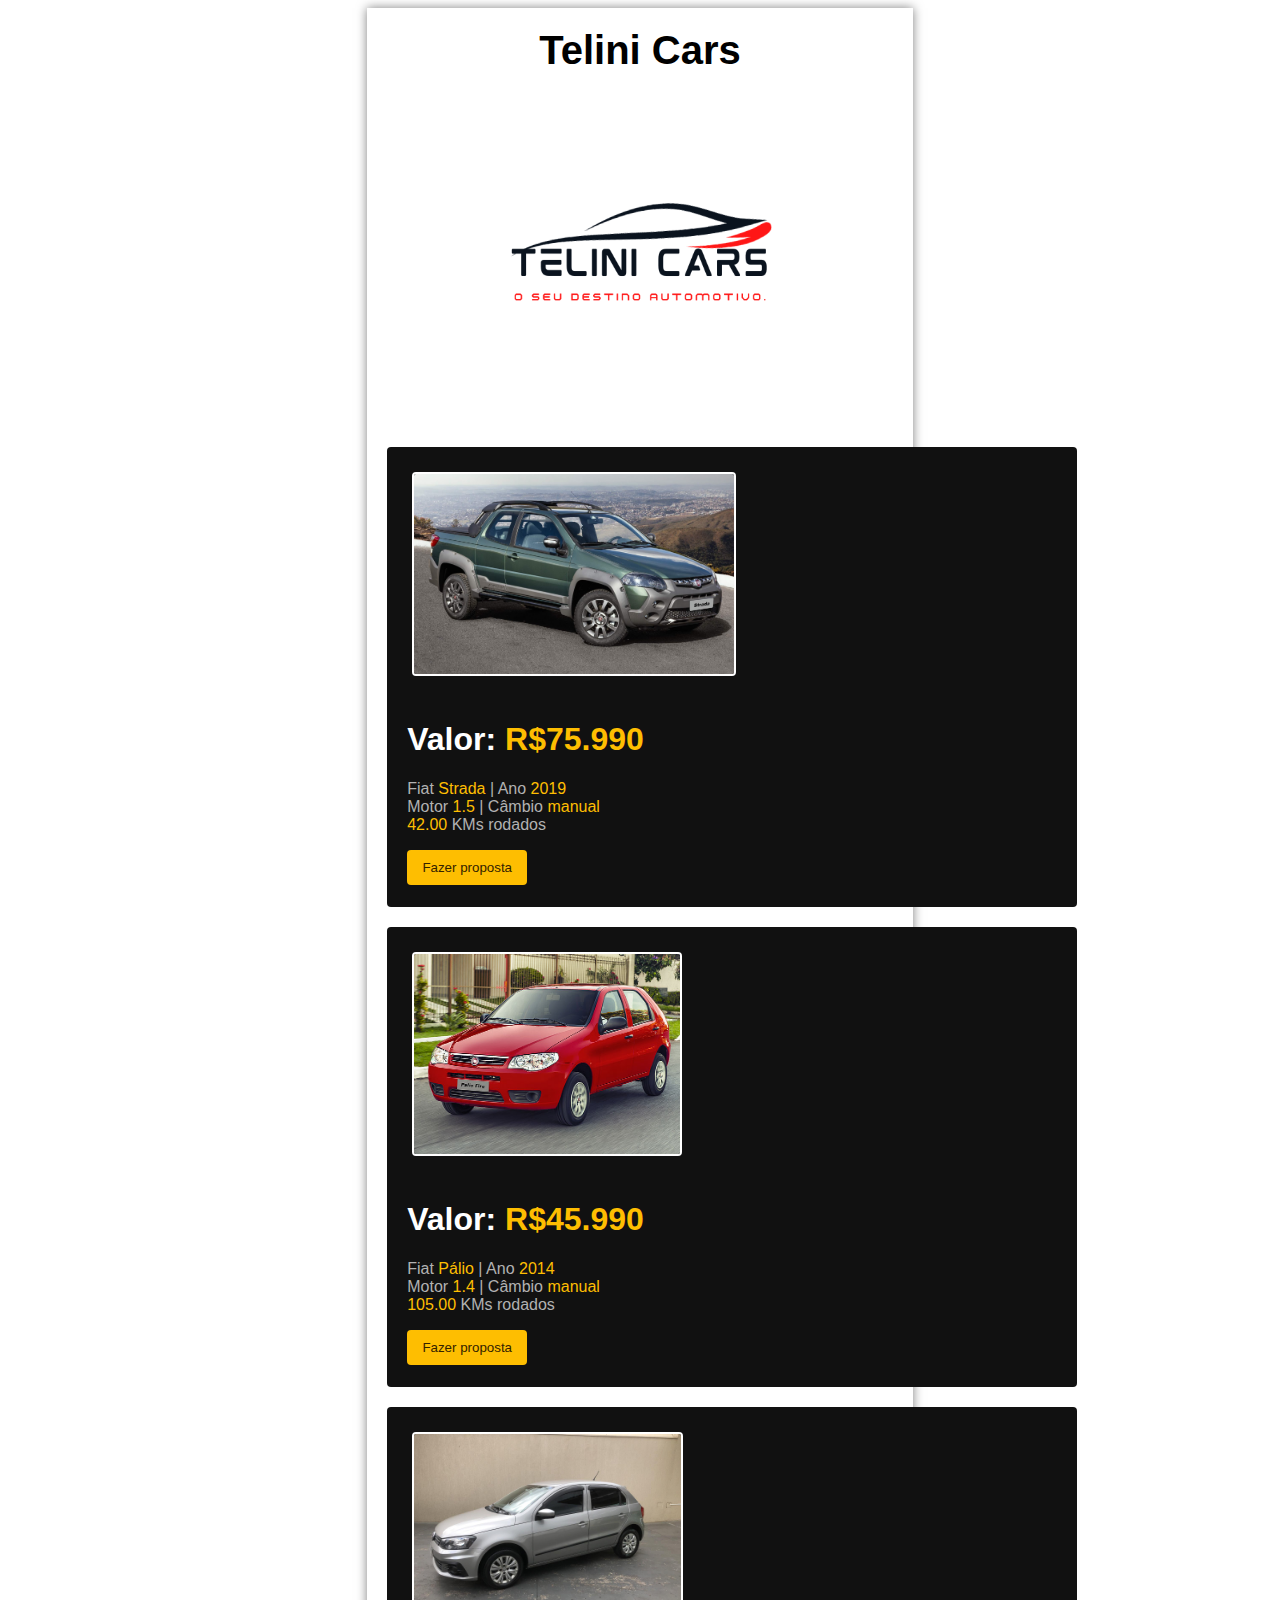
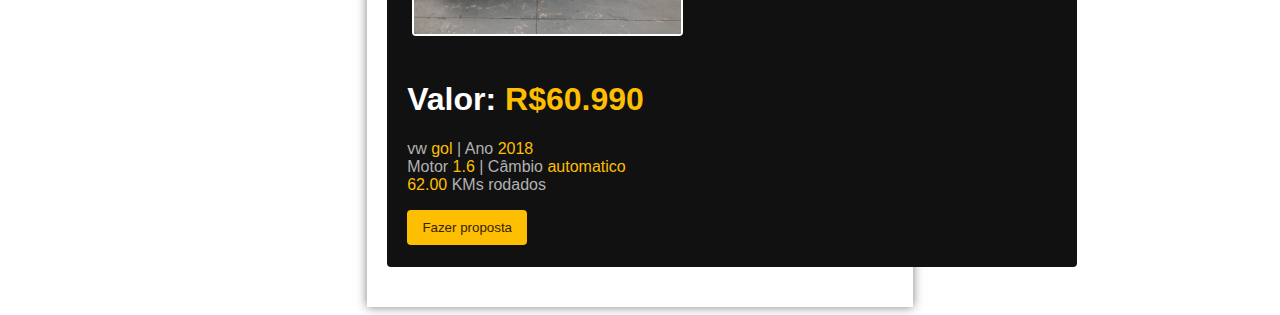
<file: ExercicosPratica/loja-carros - 02/index.html>
<!DOCTYPE html>
<html lang="en">
<head>
    <meta charset="UTF-8">
    <meta name="viewport" content="width=device-width, initial-scale=1.0">
    <title>Loja de carros</title>
    <link rel="stylesheet" href="style.css">
</head>
<body>
    <section>

        <h1 class="NomeLoja">Telini Cars</h1>
        <img id="idVisual" src="imgs/Minha logo.png" alt="logo da loja">
        <div>
            <img  src="imgs/Fiat-Strada-2019 .jpg" alt="Carro Strada">
            <h1>Valor: <span class="preco"> R$75.990</span></h2>
            <p> Fiat
                <span class="nomeCarro">Strada</span>
            | Ano
            <span class="ano">2019</span>
            <br>
            Motor
                <span class="motor">1.5</span>
            | Câmbio
            <span class="cambio">manual</span>
            <br>
            <span class="kmRodados">42.00</span>
            KMs rodados
            </p>
            <button>Fazer proposta</button>
        </div>
        <div>
            <img src="imgs/paliofire_large1_620x467.jpg" alt="Carro palio">
            <h1>Valor: <span class="preco"> R$45.990</span></h2>
            <p> Fiat
                <span class="nomeCarro">Pálio</span>
            | Ano
            <span class="ano">2014</span>
            <br>
            Motor
                <span class="motor">1.4</span>
            | Câmbio
            <span class="cambio">manual</span>
            <br>
            <span class="kmRodados">105.00</span>
            KMs rodados
            </p>
            <button>Fazer proposta</button>
        </div>
        <div>
            <img src="imgs/volkswagen-gol-2018-itu-f214c11b557097e3275b5f59d44fe4a1.jpg" alt="Carro gol">
            <h1>Valor: <span class="preco"> R$60.990</span></h2>
            <p> vw
                <span class="nomeCarro">gol</span>
            | Ano
            <span class="ano">2018</span>
            <br>
            Motor
                <span class="motor">1.6</span>
            | Câmbio
            <span class="cambio">automatico</span>
            <br>
            <span class="kmRodados">62.00</span>
            KMs rodados
            </p>
            <button>Fazer proposta</button>
        </div>
    </section>


</body>
</html>
</file>
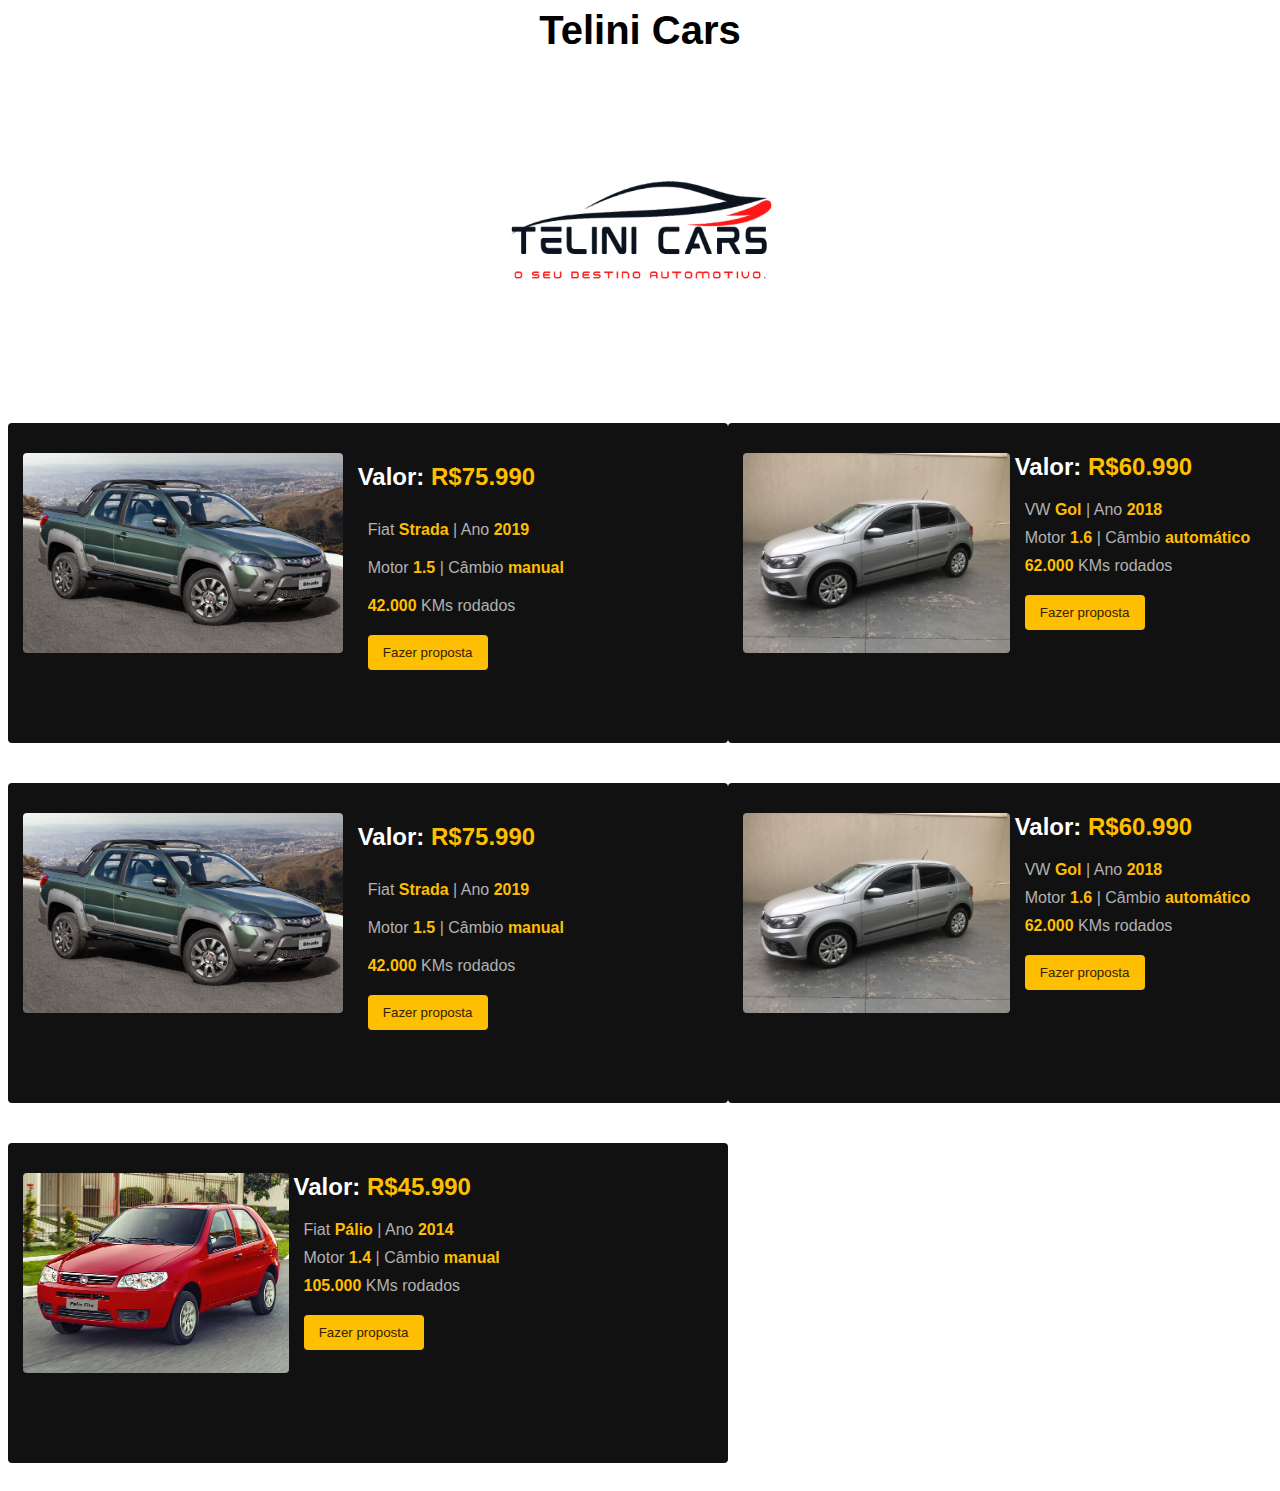
<file: ExercicosPratica/loja-carros - 03 concluido/index.html>
<!DOCTYPE html>
<html lang="en">
<head>
    <meta charset="UTF-8">
    <meta name="viewport" content="width=device-width, initial-scale=1.0">
    <title>loja-carros-3</title>
    <link rel="stylesheet" href="style.css">
</head>
<body>
    <h1 class="NomeLoja">Telini Cars</h1>
    <img id="idVisual" src="imgs/Minha logo.png" alt="logo da loja">
    <div class="grid">
        <div class="container">
            <img src="imgs/Fiat-Strada-2019 .jpg" alt="">
            <div class="info">
                <h2>Valor: <span>R$75.990</span></h2>
                <p>Fiat <span>Strada</span> | Ano <span>2019</span></p>
                <p>Motor <span>1.5</span> | Câmbio <span>manual</span></p>
                <p><span>42.000</span> KMs rodados</p>
                <button>Fazer proposta</button>
            </div>
        </div>

       

        <div class="container">
            <img src="imgs/volkswagen-gol-2018-itu-f214c11b557097e3275b5f59d44fe4a1.jpg" alt="VolksWagen Gol">
                    <div class="detalhes-carro">
                        <h2>Valor: <span>R$60.990</span></h2>
                        <p>VW <span>Gol</span> | Ano <span>2018</span></p>
                        <p>Motor <span>1.6</span> | Câmbio <span>automático</span></p>
                        <p><span>62.000</span> KMs rodados</p>
                        <button>Fazer proposta</button>
                    </div>
        </div>

        

        <div class="container">
            <img src="imgs/Fiat-Strada-2019 .jpg" alt="">
            <div class="info">
                <h2>Valor: <span>R$75.990</span></h2>
                <p>Fiat <span>Strada</span> | Ano <span>2019</span></p>
                <p>Motor <span>1.5</span> | Câmbio <span>manual</span></p>
                <p><span>42.000</span> KMs rodados</p>
                <button>Fazer proposta</button>
            </div>
        </div>

        <div class="container">
            <img src="imgs/volkswagen-gol-2018-itu-f214c11b557097e3275b5f59d44fe4a1.jpg" alt="VolksWagen Gol">
            <div class="detalhes-carro">
                <h2>Valor: <span>R$60.990</span></h2>
                <p>VW <span>Gol</span> | Ano <span>2018</span></p>
                <p>Motor <span>1.6</span> | Câmbio <span>automático</span></p>
                <p><span>62.000</span> KMs rodados</p>
                <button>Fazer proposta</button>
            </div>
            </div>

        <div class="container">
            <img src="imgs/paliofire_large1_620x467.jpg" alt="Fiat Palio">
            <div class="detalhes-carro">
                <h2>Valor: <span>R$45.990</span></h2>
                <p>Fiat <span>Pálio</span> | Ano <span>2014</span></p>
                <p>Motor <span>1.4</span> | Câmbio <span>manual</span></p>
                <p><span>105.000</span> KMs rodados</p>
                <button>Fazer proposta</button>
            </div>
        </div>
    </div>

        
    


</body>
</html>
</file>
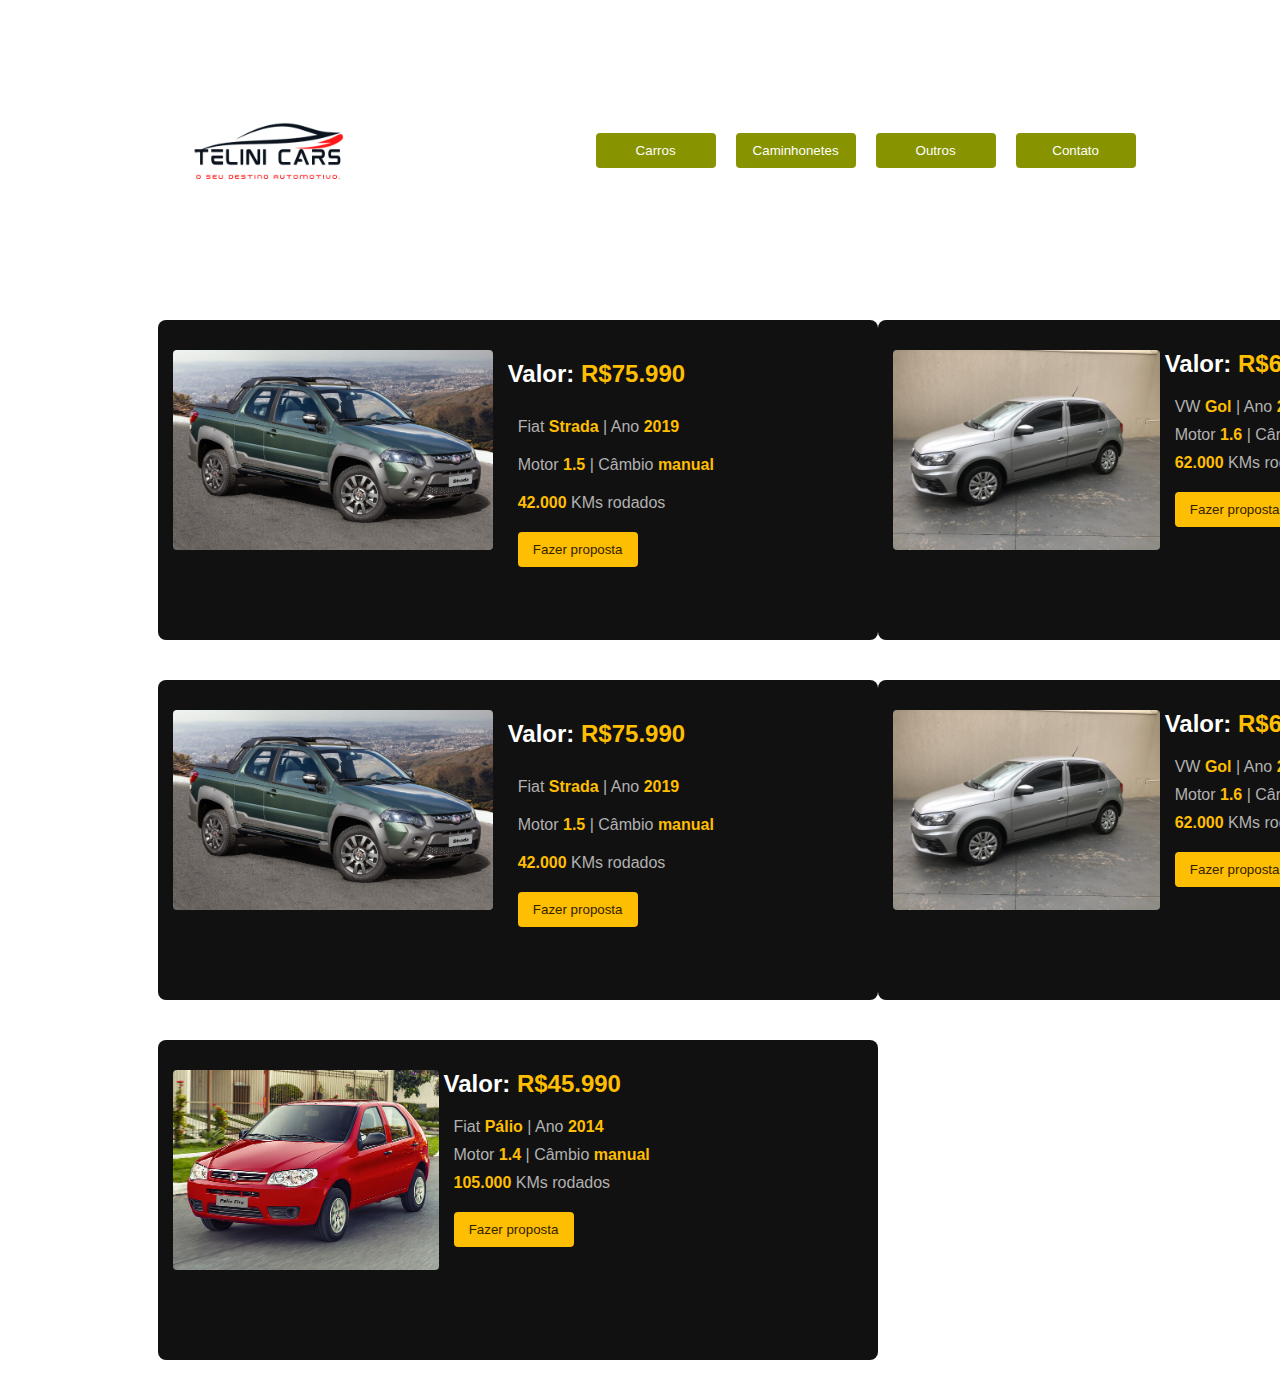
<file: ExercicosPratica/loja-carros - 04 concluido/index.html>
<!DOCTYPE html>
<html lang="en">
<head>
    <meta charset="UTF-8">
    <meta name="viewport" content="width=device-width, initial-scale=1.0">
    <title>loja-carros-4</title>
    <link rel="stylesheet" href="style.css">
</head>
</head>
<header>
    <div class="header-grid" >
        <img id="logo" src="imgs/Minha logo.png" alt="">
            <div class="nav-button">
                <button id="carros"> Carros</button>
                <button id="caminhonetes" > Caminhonetes</button>
                <button id="outros" > Outros</button>
                <button id="contatos" > Contato</button>
            </div>
    </div>
</header>
<body>
    <div class="grid">
        <div class="container">
            <img src="imgs/Fiat-Strada-2019 .jpg" alt="">
            <div class="info">
                <h2>Valor: <span>R$75.990</span></h2>
                <p>Fiat <span>Strada</span> | Ano <span>2019</span></p>
                <p>Motor <span>1.5</span> | Câmbio <span>manual</span></p>
                <p><span>42.000</span> KMs rodados</p>
                <button>Fazer proposta</button>
            </div>
        </div>

       

        <div class="container">
            <img src="imgs/volkswagen-gol-2018-itu-f214c11b557097e3275b5f59d44fe4a1.jpg" alt="VolksWagen Gol">
                    <div class="detalhes-carro">
                        <h2>Valor: <span>R$60.990</span></h2>
                        <p>VW <span>Gol</span> | Ano <span>2018</span></p>
                        <p>Motor <span>1.6</span> | Câmbio <span>automático</span></p>
                        <p><span>62.000</span> KMs rodados</p>
                        <button>Fazer proposta</button>
                    </div>
        </div>

        

        <div class="container">
            <img src="imgs/Fiat-Strada-2019 .jpg" alt="">
            <div class="info">
                <h2>Valor: <span>R$75.990</span></h2>
                <p>Fiat <span>Strada</span> | Ano <span>2019</span></p>
                <p>Motor <span>1.5</span> | Câmbio <span>manual</span></p>
                <p><span>42.000</span> KMs rodados</p>
                <button>Fazer proposta</button>
            </div>
        </div>

        <div class="container">
            <img src="imgs/volkswagen-gol-2018-itu-f214c11b557097e3275b5f59d44fe4a1.jpg" alt="VolksWagen Gol">
            <div class="detalhes-carro">
                <h2>Valor: <span>R$60.990</span></h2>
                <p>VW <span>Gol</span> | Ano <span>2018</span></p>
                <p>Motor <span>1.6</span> | Câmbio <span>automático</span></p>
                <p><span>62.000</span> KMs rodados</p>
                <button>Fazer proposta</button>
            </div>
            </div>

        <div class="container">
            <img src="imgs/paliofire_large1_620x467.jpg" alt="Fiat Palio">
            <div class="detalhes-carro">
                <h2>Valor: <span>R$45.990</span></h2>
                <p>Fiat <span>Pálio</span> | Ano <span>2014</span></p>
                <p>Motor <span>1.4</span> | Câmbio <span>manual</span></p>
                <p><span>105.000</span> KMs rodados</p>
                <button>Fazer proposta</button>
            </div>
        </div>
    </div>

        
    


</body>
</html>
</file>
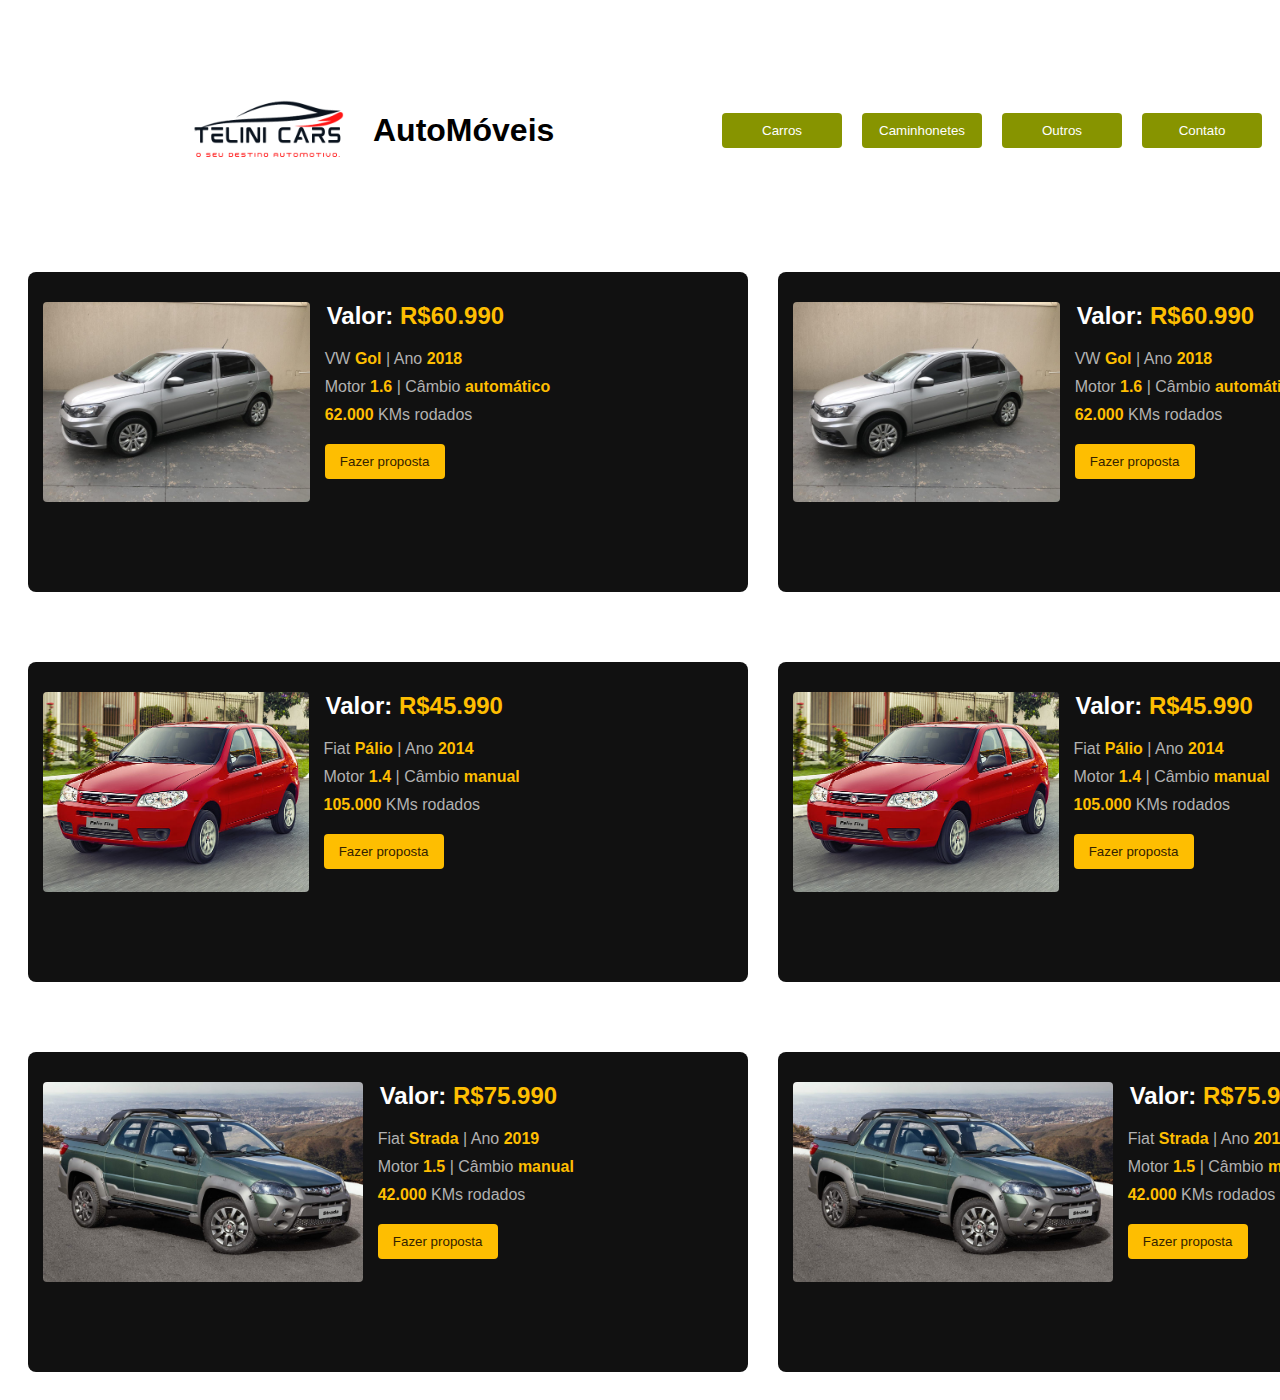
<file: ExercicosPratica/loja-carros - 04 Responsivo concluido/index.html>
<!DOCTYPE html>
<html lang="en">
<head>
    <meta charset="UTF-8">
    <meta name="viewport" content="width=device-width, initial-scale=1.0">
    <title>loja-carros-4</title>
    <link rel="stylesheet" href="style.css">
</head>
</head>
<header>
    <div class="header-grid" >
        <div  class="logo-grid"><img id="logo" src="imgs/Minha logo.png" alt="">
        </div>
        <h1>AutoMóveis</h1>
            <div class="nav-button">
                <button id="carros"> Carros</button>
                <button id="caminhonetes" > Caminhonetes</button>
                <button id="outros" > Outros</button>
                <button id="contatos" > Contato</button>
            </div>
    </div>
</header>
<body>
    <div class="grid">
    
        <div class="container">
            <img src="imgs/volkswagen-gol-2018-itu-f214c11b557097e3275b5f59d44fe4a1.jpg" alt="VolksWagen Gol">
                    <div class="detalhes-carro">
                        <h2>Valor: <span>R$60.990</span></h2>
                        <p>VW <span>Gol</span> | Ano <span>2018</span></p>
                        <p>Motor <span>1.6</span> | Câmbio <span>automático</span></p>
                        <p><span>62.000</span> KMs rodados</p>
                        <button>Fazer proposta</button>
                    </div>
        </div>

        <div class="container">
            <img src="imgs/volkswagen-gol-2018-itu-f214c11b557097e3275b5f59d44fe4a1.jpg" alt="VolksWagen Gol">
            <div class="detalhes-carro">
                <h2>Valor: <span>R$60.990</span></h2>
                <p>VW <span>Gol</span> | Ano <span>2018</span></p>
                <p>Motor <span>1.6</span> | Câmbio <span>automático</span></p>
                <p><span>62.000</span> KMs rodados</p>
                <button>Fazer proposta</button>
            </div>
            </div>

        <div class="container">
            <img src="imgs/paliofire_large1_620x467.jpg" alt="Fiat Palio">
            <div class="detalhes-carro">
                <h2>Valor: <span>R$45.990</span></h2>
                <p>Fiat <span>Pálio</span> | Ano <span>2014</span></p>
                <p>Motor <span>1.4</span> | Câmbio <span>manual</span></p>
                <p><span>105.000</span> KMs rodados</p>
                <button>Fazer proposta</button>
            </div>
        </div>

        <div class="container">
            <img src="imgs/paliofire_large1_620x467.jpg" alt="Fiat Palio">
            <div class="detalhes-carro">
                <h2>Valor: <span>R$45.990</span></h2>
                <p>Fiat <span>Pálio</span> | Ano <span>2014</span></p>
                <p>Motor <span>1.4</span> | Câmbio <span>manual</span></p>
                <p><span>105.000</span> KMs rodados</p>
                <button>Fazer proposta</button>
            </div>
        </div>

        <div class="container">
            <img src="imgs/Fiat-Strada-2019 .jpg" alt="">
            <div class="detalhes-carro">
                <h2>Valor: <span>R$75.990</span></h2>
                <p>Fiat <span>Strada</span> | Ano <span>2019</span></p>
                <p>Motor <span>1.5</span> | Câmbio <span>manual</span></p>
                <p><span>42.000</span> KMs rodados</p>
                <button>Fazer proposta</button>
            </div>
        </div>

        <div class="container">
            <img src="imgs/Fiat-Strada-2019 .jpg" alt="">
            <div class="detalhes-carro">
                <h2>Valor: <span>R$75.990</span></h2>
                <p>Fiat <span>Strada</span> | Ano <span>2019</span></p>
                <p>Motor <span>1.5</span> | Câmbio <span>manual</span></p>
                <p><span>42.000</span> KMs rodados</p>
                <button>Fazer proposta</button>
            </div>
        </div>

    </div>

        
    


</body>
</html>
</file>
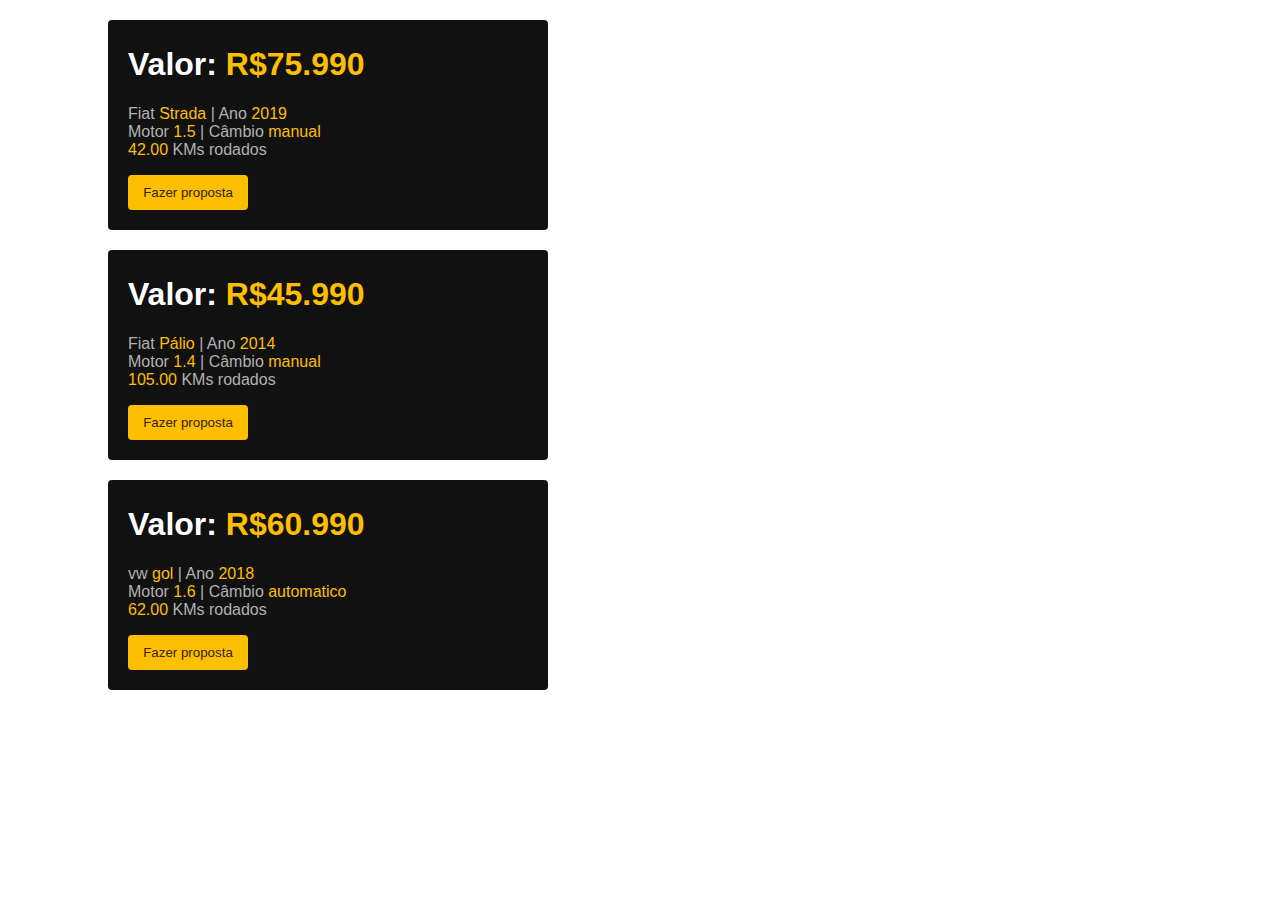
<file: ExercicosPratica/loja-carros/index.html>
<!DOCTYPE html>
<html lang="en">
<head>
    <meta charset="UTF-8">
    <meta name="viewport" content="width=device-width, initial-scale=1.0">
    <title>Loja de carros</title>
    <link rel="stylesheet" href="style.css">
</head>
<body>
    <div>
        <h1>Valor: <span class="preco"> R$75.990</span></h2>
        <p> Fiat 
            <span class="nomeCarro">Strada</span>
        | Ano
        <span class="ano">2019</span>
        <br>
        Motor 
            <span class="motor">1.5</span>
        | Câmbio
        <span class="cambio">manual</span>
        <br>
        <span class="kmRodados">42.00</span>
        KMs rodados
        </p>
        <button>Fazer proposta</button>

    </div>

    <div>
        <h1>Valor: <span class="preco"> R$45.990</span></h2>
        <p> Fiat 
            <span class="nomeCarro">Pálio</span>
        | Ano
        <span class="ano">2014</span>
        <br>
        Motor 
            <span class="motor">1.4</span>
        | Câmbio
        <span class="cambio">manual</span>
        <br>
        <span class="kmRodados">105.00</span>
        KMs rodados
        </p>
        <button>Fazer proposta</button>
    </div>

    <div>
        <h1>Valor: <span class="preco"> R$60.990</span></h2>
        <p> vw 
            <span class="nomeCarro">gol</span>
        | Ano
        <span class="ano">2018</span>
        <br>
        Motor 
            <span class="motor">1.6</span>
        | Câmbio
        <span class="cambio">automatico</span>
        <br>
        <span class="kmRodados">62.00</span>
        KMs rodados
        </p>
        <button>Fazer proposta</button>

    </div>
</body>
</html>
</file>
<file: ExercicosPratica/loja-carros - 02/style.css>
:root{
    /* Preto: #111
    Cinza: #b2b2b2 */

    --corAmarelo: #febe01;/*Amarelo 1 (preço, botão)*/
    --corAmarelo2: #332200;/*Amarelo 2 (color botão)*/
    --corDeFundo:#111;
    --corTexto: #b2b2b2;

}
*{
    font-family: Arial, Helvetica, sans-serif;
    
}
section {
    width: 40%; 
    margin: 0 auto;
    padding: 20px; 
    box-shadow: 0 0 10px rgba(0, 0, 0, 0.5); 
  }
 

  .NomeLoja{
    font-size: 40px;
    margin: auto;
    text-align: center;
    color: black;
  }
  #idVisual{
    display: block;
    margin: auto;
    text-align: center;
    width: 350px;
    height: 350px;
  }

img{
    margin: 20px 5px;
    height: 200px;
    border-radius: 4px;
    border: 2px solid white;
}

div{
    margin: 20px auto;
    color: var(--corTexto);
    background-color: var(--corDeFundo);
    padding: 5px 20px;
    text-align: left;
    border-radius: 4px;
    width: 650px;
    height: 450px;
}
h1{
    color: white;
}
.preco,
.nomeCarro,
.ano,
.motor,
.cambio,
.kmRodados
{
    color: #febe01;
}
button{
    color: var(--corAmarelo2);
    background-color: var(--corAmarelo);
    border-radius: 4px;
    width: 120px;
    height: 35px;
    text-align: center;
    border:none;
    
}
</file>
<file: ExercicosPratica/loja-carros - 03 concluido/style.css>
:root{
    /* Preto: #111
    Cinza: #b2b2b2 */

    --corAmarelo: #febe01;/*Amarelo 1 (preço, botão)*/
    --corAmarelo2: #332200;/*Amarelo 2 (color botão)*/
    --corDeFundo:#111;
    --corTexto: #b2b2b2;

}
*{
    font-family: Arial, Helvetica, sans-serif;
    
}
section {
    width: 40%; 
    margin: 0 auto;
    padding: 20px; 
    box-shadow: 0 0 10px rgba(0, 0, 0, 0.5); 
  }
 

  .NomeLoja{
    font-size: 40px;
    margin: auto;
    text-align: center;
    color: black;
  }
  #idVisual{
    display: block;
    margin: auto;
    text-align: center;
    width: 350px;
    height: 350px;
  }
.grid{
    display: grid;
    grid-template-columns: 1fr 1fr;
}
img{
    margin: 20px 5px;
    height: 200px;
    border-radius: 4px;

}
.container{
    padding: 10px;
    margin: 20px auto;
    display: flex;
    flex-direction: row;
    width: 700px;
    height: 300px;
    border-radius: 4px;
    background-color: #111;
    color: white;
}
.info{
    margin: 10px;
    display: flex;
    flex-direction: column;
}
p{
    color: var(--corTexto);
    margin: 10px;
}
span{
    color: var(--corAmarelo);
    font-weight: bold;
}
button {
    border:none;
    text-align: center;
    margin: 10px;
    padding: 10px;
    border-radius: 4px;
    width: 120px;
    height: 35px;
    background-color: var(--corAmarelo);
    color: var(--corAmarelo2);
}
</file>
<file: ExercicosPratica/loja-carros - 04 concluido/style.css>
:root{
    /* Preto: #111
    Cinza: #b2b2b2 */

    --corAmarelo: #febe01;/*Amarelo 1 (preço, botão)*/
    --corAmarelo2: #332200;/*Amarelo 2 (color botão)*/
    --corDeFundo:#111;
    --corTexto: #b2b2b2;

}
*{
    font-family: Arial, Helvetica, sans-serif;
    
}
.header-grid{
    width: 90%;
    align-items: center;
    display: flex;
    margin: 30px 0;
}
#logo{
    margin-left: 160px;
}
.nav-button{
    display: flex;
    flex-direction: row;
    width: 100%;
    justify-content: right;

}
.nav-button > button{
    border:none;
    text-align: center;
    margin: 10px;
    padding: 10px;
    border-radius: 4px;
    width: 120px;
    height: 35px;
    background-color: #879400;
    color: white;

}

section {
    width: 40%; 
    margin: 0 auto;
    padding: 20px; 
    box-shadow: 0 0 10px rgba(0, 0, 0, 0.5); 
  }
 

  .NomeLoja{
    font-size: 40px;
    margin: auto;
    text-align: center;
    color: black;
  }
  #idVisual{
    display: block;
    margin: auto;
    text-align: center;
    width: 350px;
    height: 350px;
  }
.grid{
    display: grid;
    grid-template-columns: 1fr 1fr;
    margin: 0px 150px;
}
img{
    margin: 20px 5px;
    height: 200px;
    border-radius: 4px;

}
.container{
    padding: 10px;
    margin: 20px auto;
    display: flex;
    flex-direction: row;
    width: 700px;
    height: 300px;
    border-radius: 8px;
    background-color: #111;
    color: white;
}
.info{
    margin: 10px;
    display: flex;
    flex-direction: column;
}
p{
    color: var(--corTexto);
    margin: 10px;
}
span{
    color: var(--corAmarelo);
    font-weight: bold;
}
button {
    border:none;
    text-align: center;
    margin: 10px;
    padding: 10px;
    border-radius: 4px;
    width: 120px;
    height: 35px;
    background-color: var(--corAmarelo);
    color: var(--corAmarelo2);
}
</file>
<file: ExercicosPratica/loja-carros - 04 Responsivo concluido/style.css>
:root{
    /* Preto: #111
    Cinza: #b2b2b2 */

    --corAmarelo: #febe01;/*Amarelo 1 (preço, botão)*/
    --corAmarelo2: #332200;/*Amarelo 2 (color botão)*/
    --corDeFundo:#111;
    --corTexto: #b2b2b2;

}
*{
    font-family: Arial, Helvetica, sans-serif;
}
.header-grid{
    width: 100%;
    align-items: center;
    display: flex;
    margin: 0 auto;
}
#logo{
    margin-left: 160px;
}
.nav-button{
    display: flex;
    flex-direction: row;
    width: 100%;
    justify-content: right;

}
.nav-button > button{
    border:none;
    text-align: center;
    margin: 10px;
    padding: 10px;
    border-radius: 4px;
    width: 120px;
    height: 35px;
    background-color: #879400;
    color: white;

}

section {
    width: 40%; 
    margin: 0 auto;
    padding: 20px; 
    box-shadow: 0 0 10px rgba(0, 0, 0, 0.5); 
  }
 

  .NomeLoja{
    font-size: 40px;
    margin: auto;
    text-align: center;
    color: black;
  }
  #idVisual{
    display: block;
    margin: auto;
    text-align: center;
    width: 350px;
    height: 350px;
  }


.grid{
    display: grid;
    grid-template-columns: 1fr 1fr;
    margin: 0px 20px;
    gap: 30px;
}
img{
    margin: 20px 5px;
    height: 200px;
    border-radius: 4px;

}
.container{
    padding: 10px;
    margin: 20px auto;
    display: flex;
    flex-direction: row;
    width: 700px;
    height: 300px;
    border-radius: 8px;
    background-color: #111;
    color: white;
}
.info{
    margin: 10px;
    display: flex;
    flex-direction: column;
}
h2{
    margin-left: 12px;
}
p{
    color: var(--corTexto);
    margin: 10px;
}
span{
    color: var(--corAmarelo);
    font-weight: bold;
}
button {
    border:none;
    text-align: center;
    margin: 10px;
    padding: 10px;
    border-radius: 4px;
    width: 120px;
    height: 35px;
    background-color: var(--corAmarelo);
    color: var(--corAmarelo2);
}
@media  (min-width:481px) and (max-width:768px) {
    
    .header-grid .logo-grid{
        margin-left: -100px;
    }
    .header-grid .nav-button{
        display: grid;
        grid-template-columns: 1fr 1fr;
        align-items: center;
        justify-content: center;
    }
    /* fim header */
    
    img{
        display: flex;
        margin: 10px  35px 5px 5px;
        height: 120px;
        border-radius: 4px;
    }
   
    .grid .container{
        width: 280px;
        height: 380px;
        display: grid;

    }
}
@media  (min-width:360px) and (max-width:480px){
    .header-grid{
        display: flex;
        flex-direction: column;
        padding-bottom: 30px;
        max-width: 300px; 
        margin: 0 auto;
    }
    .header-grid .logo-grid img {
        display: flex;
        margin: 0px 150px;
        width: 250px;
        height: 250px;
    }
    .header-grid .nav-button{
        display: grid;
        grid-template-columns: 1fr 1fr;
    }
    .header-grid .nav-button button{
        font-size: 15px;
        margin-left: auto;
        background-color: #febe01;
        height: 40px; 
        width: 150px; 
    }
    /* fim header */
    
    img{
        display: flex;
        margin: 10px  auto;
        height: 140px;
        width: auto;
        border-radius: 4px;
    }
    .grid{
        display: flex;
        flex-direction: column;
    }
    .grid .container{
        width: 330px;
        height: 380px;
        display: grid;
        grid-template-rows: 1fr 1fr;
    }

}
</file>
<file: ExercicosPratica/loja-carros/style.css>
:root{
    /* Preto: #111
    Cinza: #b2b2b2 */

    --corAmarelo: #febe01;/*Amarelo 1 (preço, botão)*/
    --corAmarelo2: #332200;/*Amarelo 2 (color botão)*/
    --corDeFundo:#111;
    --corTexto: #b2b2b2;

}
*{
    font-family: Arial, Helvetica, sans-serif;
    
}
div{
    margin: 20px 100px;
    color: var(--corTexto);
    background-color: var(--corDeFundo);
    padding: 5px 20px;
    text-align: left;
    border-radius: 4px;
    width: 400px;
    height: 200px;
}
h1{
    color: white;
}
.preco,
.nomeCarro,
.ano,
.motor,
.cambio,
.kmRodados
{
    color: #febe01;
}
button{
    color: var(--corAmarelo2);
    background-color: var(--corAmarelo);
    border-radius: 4px;
    width: 120px;
    height: 35px;
    text-align: center;
    border:none!important;
    
}
</file>
